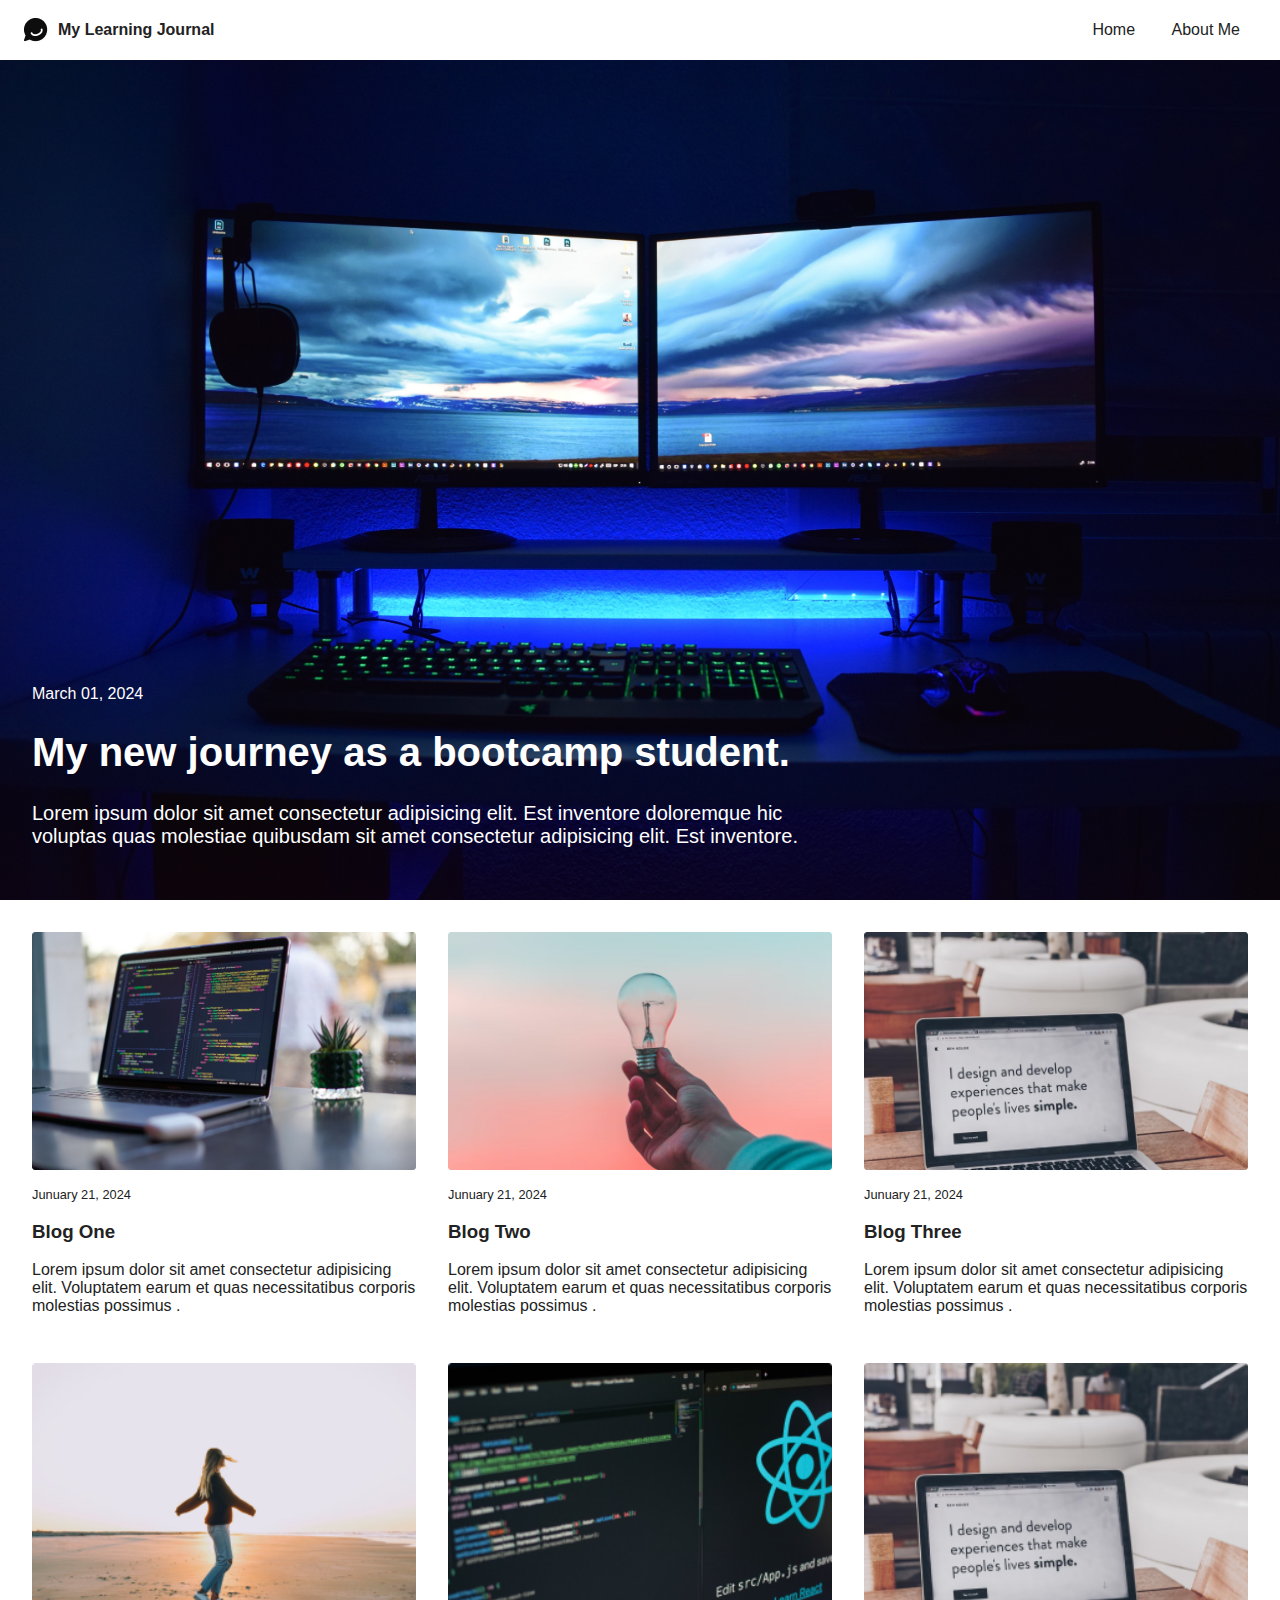
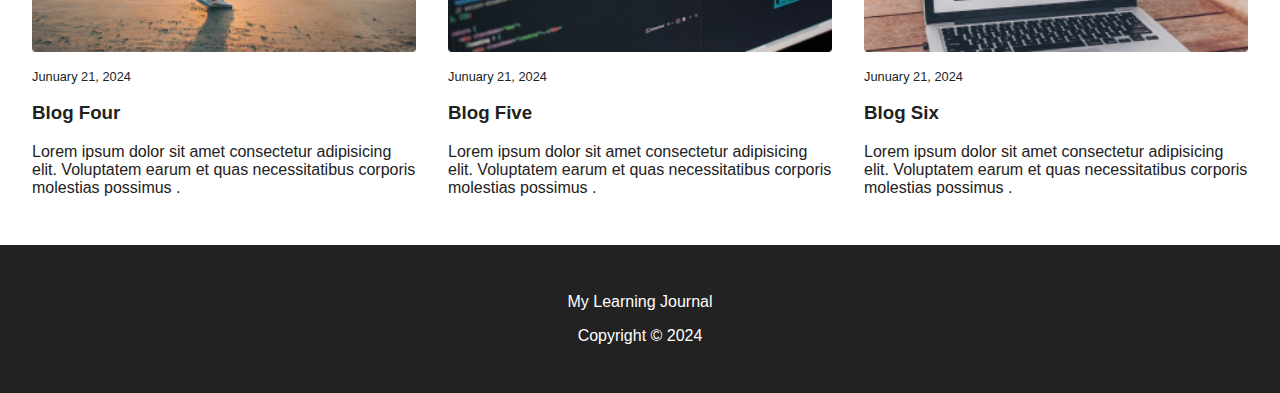
<file: index.html>
<!DOCTYPE html>
<html lang="en">

<head>
    <meta charset="UTF-8" />
    <meta name="viewport" content="width=device-width, initial-scale=1.0" />
    <title>Learning Journal</title>
    <link rel="stylesheet" href="style.css" />
</head>

<body>
    <header>
        <div class="logo-container">
            <img src="images/logo.png" alt="logo" class="logo" />
            <h3>My Learning Journal</h3>
        </div>
        <button class="menu-btn" id="menu-btn">
          <img src="images/menu.svg">
        </button>
        <nav id="menu">
            <ul>
                <li><a href="/">Home</a></li>
                <li><a href="/about.html">About Me</a></li>
            </ul>
        </nav>
    </header>

    <section class="section-one">
        <div class="main-content">
            <p class="date">March 01, 2024</p>
            <h1>My new journey as a bootcamp student.</h1>
            <p>Lorem ipsum dolor sit amet consectetur adipisicing elit. Est inventore doloremque hic voluptas quas
                molestiae quibusdam sit amet consectetur adipisicing elit. Est inventore.
            </p>
        </div>
    </section>

    <section class="blogs-section">
        <div class="blogs-container">
            <div class="blog">
                <img src="images/blog1.png" alt="first blog">
                <p class="date">Junuary 21, 2024</p>
                <h3>Blog One</h3>
                <p>Lorem ipsum dolor sit amet consectetur adipisicing elit. Voluptatem earum et quas necessitatibus
                    corporis molestias possimus .</p>
            </div>
            <div class="blog">
                <img src="images/blog2.png" alt="first blog">
                <p class="date">Junuary 21, 2024</p>
                <h3>Blog Two</h3>
                <p>Lorem ipsum dolor sit amet consectetur adipisicing elit. Voluptatem earum et quas necessitatibus
                    corporis molestias possimus .</p>
            </div>
            <div class="blog">
                <img src="images/blog3.png" alt="first blog">
                <p class="date">Junuary 21, 2024</p>
                <h3>Blog Three</h3>
                <p>Lorem ipsum dolor sit amet consectetur adipisicing elit. Voluptatem earum et quas necessitatibus
                    corporis molestias possimus .</p>
            </div>
            <div class="blog">
                <img src="images/blog4.png" alt="first blog">
                <p class="date">Junuary 21, 2024</p>
                <h3>Blog Four</h3>
                <p>Lorem ipsum dolor sit amet consectetur adipisicing elit. Voluptatem earum et quas necessitatibus
                    corporis molestias possimus .</p>
            </div>
            <div class="blog">
                <img src="images/blog5.png" alt="first blog">
                <p class="date">Junuary 21, 2024</p>
                <h3>Blog Five</h3>
                <p>Lorem ipsum dolor sit amet consectetur adipisicing elit. Voluptatem earum et quas necessitatibus
                    corporis molestias possimus .</p>
            </div>
            <div class="blog">
                <img src="images/blog6.png" alt="first blog">
                <p class="date">Junuary 21, 2024</p>
                <h3>Blog Six</h3>
                <p>Lorem ipsum dolor sit amet consectetur adipisicing elit. Voluptatem earum et quas necessitatibus
                    corporis molestias possimus .</p>
            </div>
        </div>
    </section>

    <section>
        <footer>
            <p>My Learning Journal</p>
            <p>Copyright &copy; 2024</p>
        </footer>
    </section>

    <script src="script.js"></script>
</body>

</html>
</file>
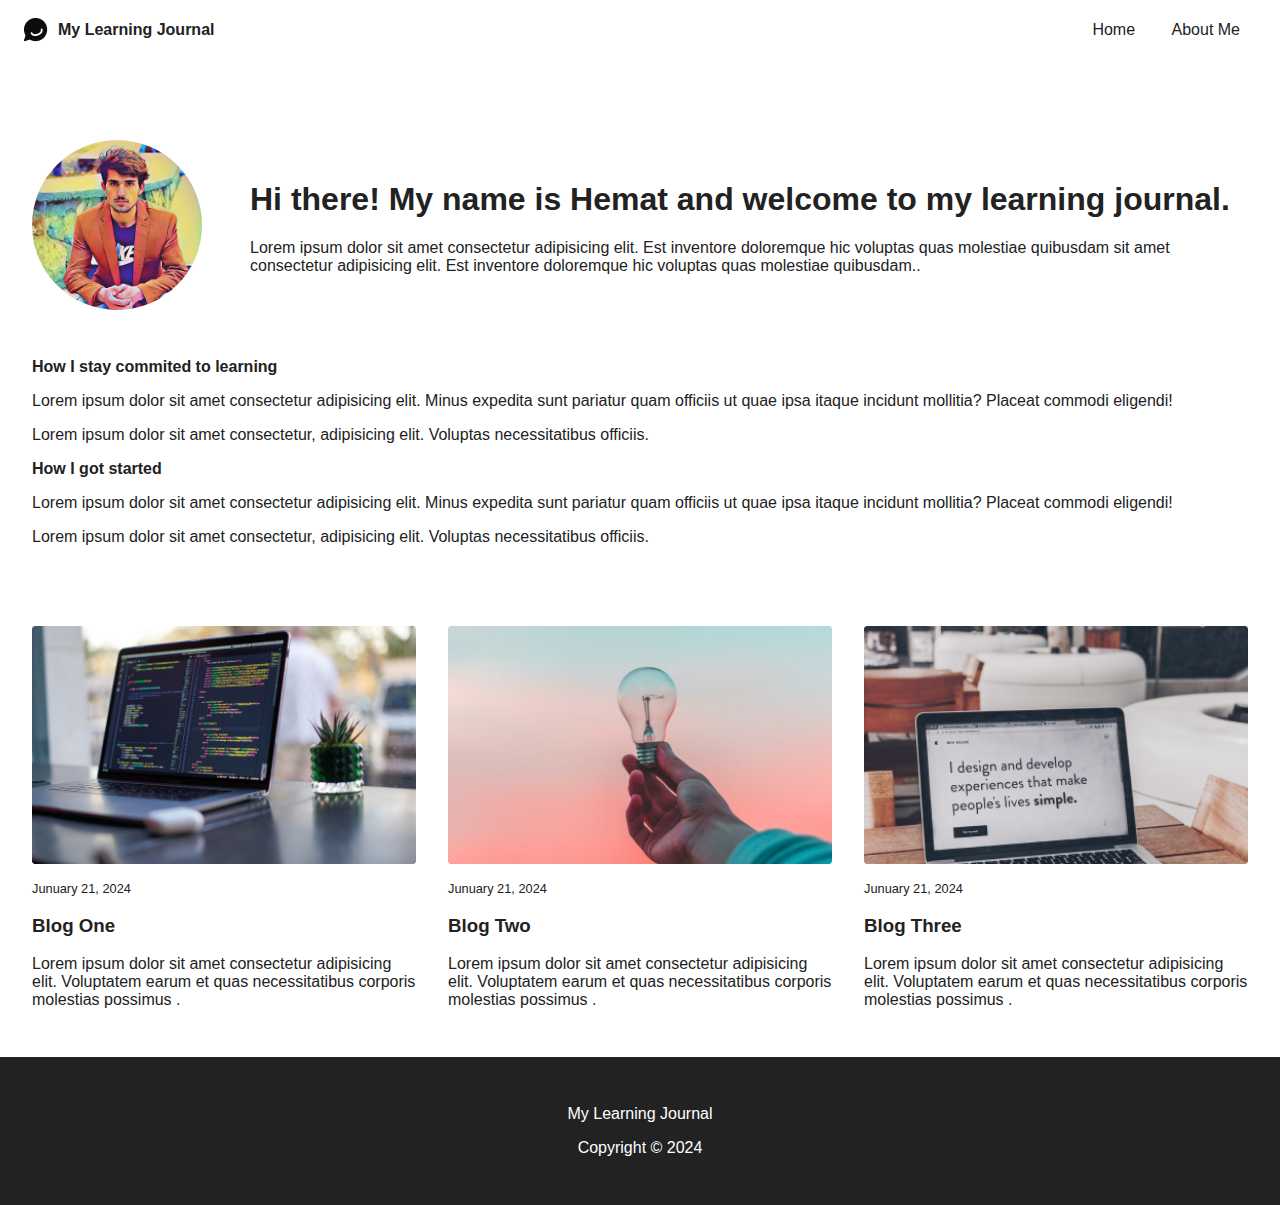
<file: about.html>
<!DOCTYPE html>
<html lang="en">

<head>
    <meta charset="UTF-8" />
    <meta name="viewport" content="width=device-width, initial-scale=1.0" />
    <title>Learning Journal</title>
    <link rel="stylesheet" href="style.css" />
</head>

<body>
    <header>
        <div class="logo-container">
            <img src="images/logo.png" alt="logo" class="logo" />
            <h3>My Learning Journal </h3>
        </div>
        <button class="menu-btn" id="menu-btn">
            <img src="images/menu.svg">
        </button>
        <nav id="menu">
            <ul>
                <li><a href="/">Home</a></li>
                <li><a href="/about.html">About Me</a></li>
            </ul>
        </nav>
    </header>

    <section>
        <div class="about-content">
            <div class="main-info">
                <img src="images/profile.jpeg" alt="">
                <div>
                    <h1>Hi there! My name is Hemat and welcome to my learning journal.</h1>
                    <p>Lorem ipsum dolor sit amet consectetur adipisicing elit. Est inventore doloremque hic voluptas quas
                        molestiae quibusdam sit amet consectetur adipisicing elit. Est inventore doloremque hic voluptas quas
                        molestiae quibusdam..
                    </p>
                </div>
            </div>
            <div>
                <div class="commited">
                    <p class="title">How I stay commited to learning</p>
                    <p>Lorem ipsum dolor sit amet consectetur adipisicing elit. Minus expedita sunt pariatur quam officiis ut quae ipsa itaque incidunt mollitia? Placeat commodi eligendi!</p>
                    <p>Lorem ipsum dolor sit amet consectetur, adipisicing elit. Voluptas necessitatibus officiis.</p>
                </div>
                <div class="commited">
                    <p class="title">How I got started</p>
                    <p>Lorem ipsum dolor sit amet consectetur adipisicing elit. Minus expedita sunt pariatur quam officiis ut quae ipsa itaque incidunt mollitia? Placeat commodi eligendi!</p>
                    <p>Lorem ipsum dolor sit amet consectetur, adipisicing elit. Voluptas necessitatibus officiis.</p>
                </div>
            </div>
        </div>
    </section>

    <section class="blogs-section">
        <div class="blogs-container">
            <div class="blog">
                <img src="images/blog1.png" alt="first blog">
                <p class="date">Junuary 21, 2024</p>
                <h3>Blog One</h3>
                <p>Lorem ipsum dolor sit amet consectetur adipisicing elit. Voluptatem earum et quas necessitatibus
                    corporis molestias possimus .</p>
            </div>
            <div class="blog">
                <img src="images/blog2.png" alt="first blog">
                <p class="date">Junuary 21, 2024</p>
                <h3>Blog Two</h3>
                <p>Lorem ipsum dolor sit amet consectetur adipisicing elit. Voluptatem earum et quas necessitatibus
                    corporis molestias possimus .</p>
            </div>
            <div class="blog">
                <img src="images/blog3.png" alt="first blog">
                <p class="date">Junuary 21, 2024</p>
                <h3>Blog Three</h3>
                <p>Lorem ipsum dolor sit amet consectetur adipisicing elit. Voluptatem earum et quas necessitatibus
                    corporis molestias possimus .</p>
            </div>
        </div>
    </section>

    <section>
        <footer>
            <p>My Learning Journal</p>
            <p>Copyright &copy; 2024</p>
        </footer>
    </section>
    
    <script src="script.js"></script>
</body>

</html>
</file>
<file: style.css>
/* Reset default box-sizing */
* {
    box-sizing: border-box;
}

/* Base styles */
body {
    margin: 0;
    font-family: "Roboto", Tahoma, Verdana, sans-serif;
    color: #222;
}

/* Header styles */
header {
    display: flex;
    justify-content: space-between;
    align-items: center;
    padding: 1em 1.5em;
    color: #222;
    background-color: #fff;
    height: 60px;
}

.logo-container {
    display: flex;
    align-items: center;
}

.logo-container h3 {
    font-size: 1em;
}

.logo {
    margin-right: 10px;
}

/* Navigation styles */
nav {
    display: block;
    position: absolute;
    top: -100%;
    left: 0;
    width: 100%;
    box-shadow: 0 0 10px #222;
    background-color: #fff;
    transition: all .5s ease-in-out;
    z-index: 99;
}

nav.open {
    top: 60px;
}

nav ul {
    list-style-type: none;
    text-align: center;
    padding: 0;
    margin: 0;
}

nav li {
    transition: background-color 0.3s ease;
}

nav li:hover {
    background-color: #edebeb;
}

nav li a {
    display: block;
    text-decoration: none;
    color: #222;
    padding: 2em 0.8em;
}

.menu-btn {
    background-color: transparent;
    width: 40px;
    border: none;
}

/* Section One styles */
.section-one {
    position: relative;
    background-image: url("images/background2.jpg");
    background-position: center;
    background-size: cover;
    height: calc(100vh - 60px);
}

.main-content {
    padding: 2rem;
    color: #fff;
}

.date {
    font-size: 0.8rem;
}

.main-content h1 {
    font-size: 7vw;
}

.blogs-container {
    padding: 2rem;
    margin: auto;
    display: flex;
    flex-wrap: wrap;
    gap: 2em;
}

.blog {
    flex-basis: 300px;
    flex-grow: 1;
}

.blog img {
    width: 100%;
}

/* Footer styles */
footer {
    width: 100%;
    text-align: center;
    padding: 2rem;
    background-color: #222;
    color: #fff;
}

.about-content {
    padding: 2rem;
}

.about-content img {
    width: 170px;
    border-radius: 50%;
}

.title {
    font-weight: 600;
}

/* Media Queries */
@media (min-width: 768px) {
    .section-one {
        height: calc(100vh - 60px);
    }

    .main-content {
        width: 65vw;
        position: absolute;
        bottom: 0;
    }

    .main-content p {
        font-size: 1.25rem;
    }

    .main-content .date {
        font-size: 1rem;
    }

    .main-content h1 {
        font-size: 2.5rem;
    }

    .menu-btn {
        display: none;
    }

    nav.open, nav {
        box-shadow: none;
        width: initial;
        position: relative;
        top: 0;
        left: 0;
    }

    nav ul li {
        display: inline-block;
    }

    nav li a {
        padding: 1em;
    }

    .main-info {
        display: flex;
        align-items: center;
        gap: 3em;
        margin: 3em 0;
    }
}
</file>
